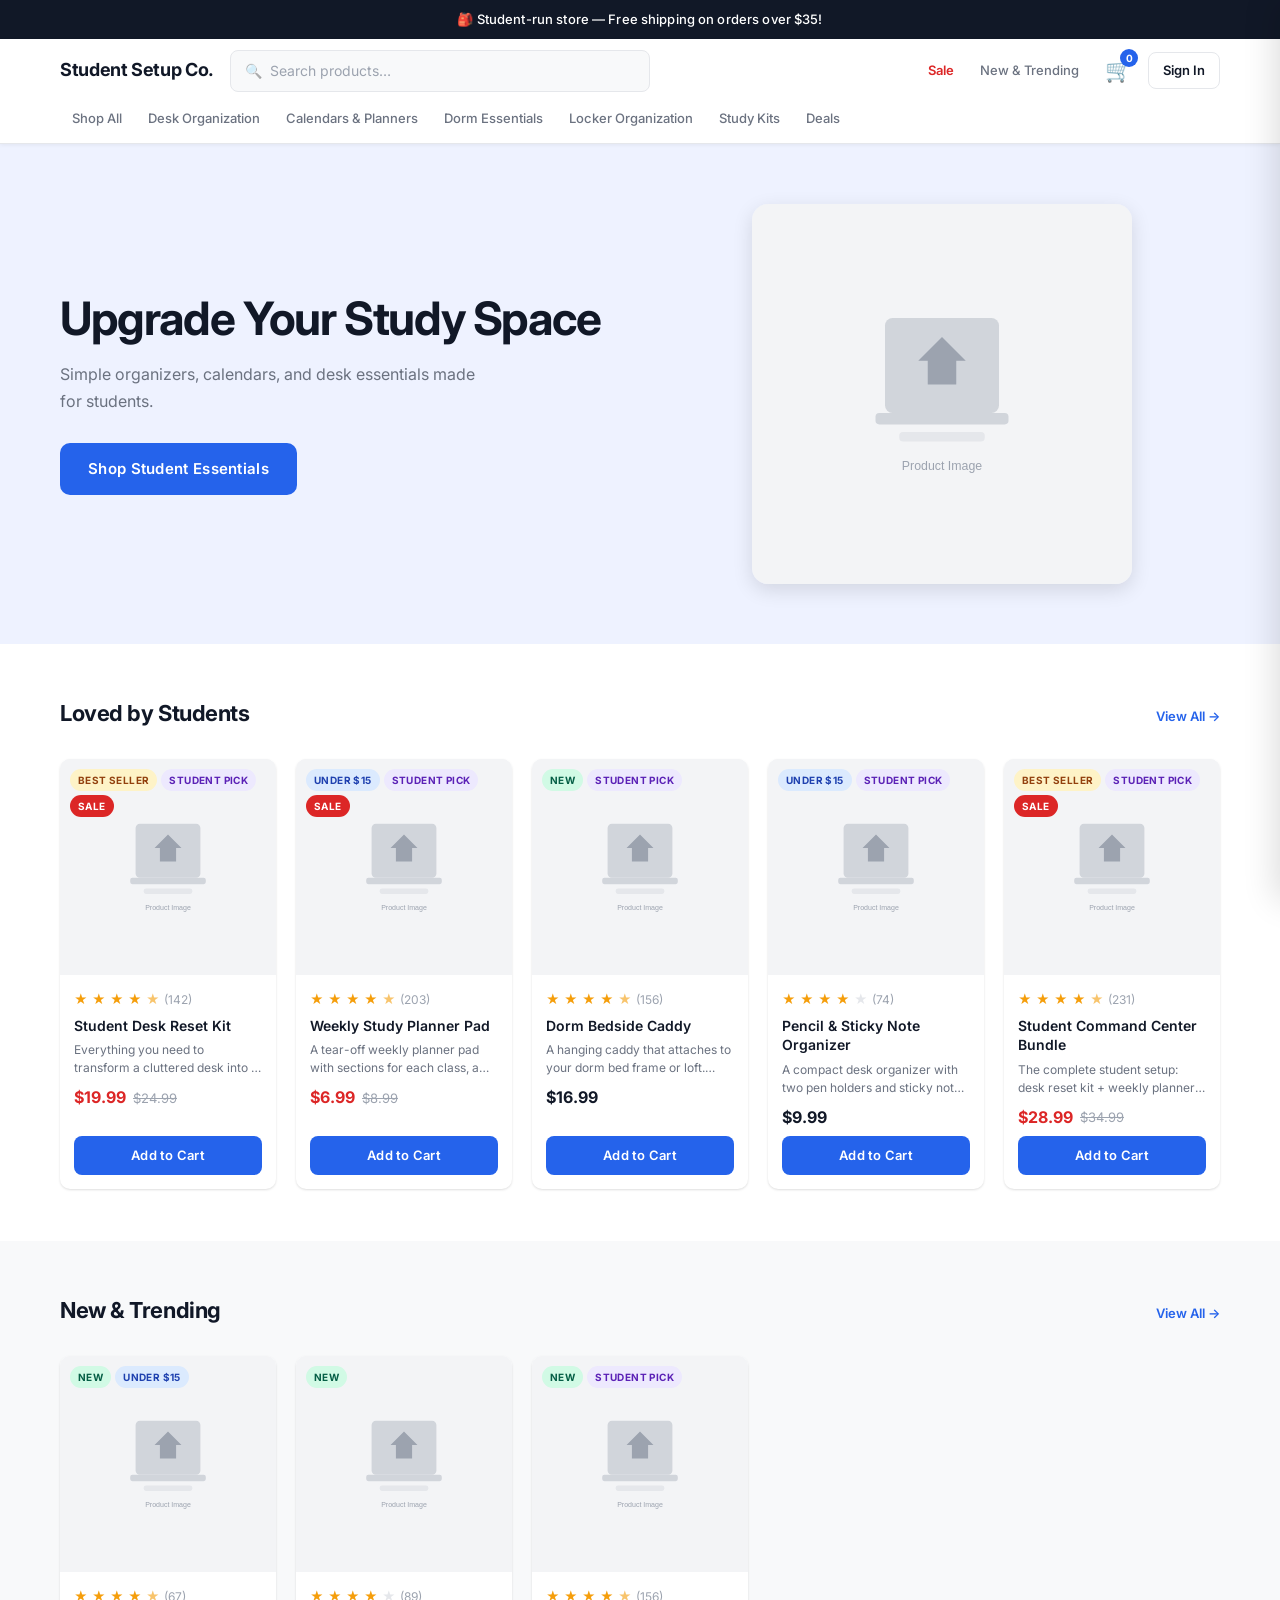
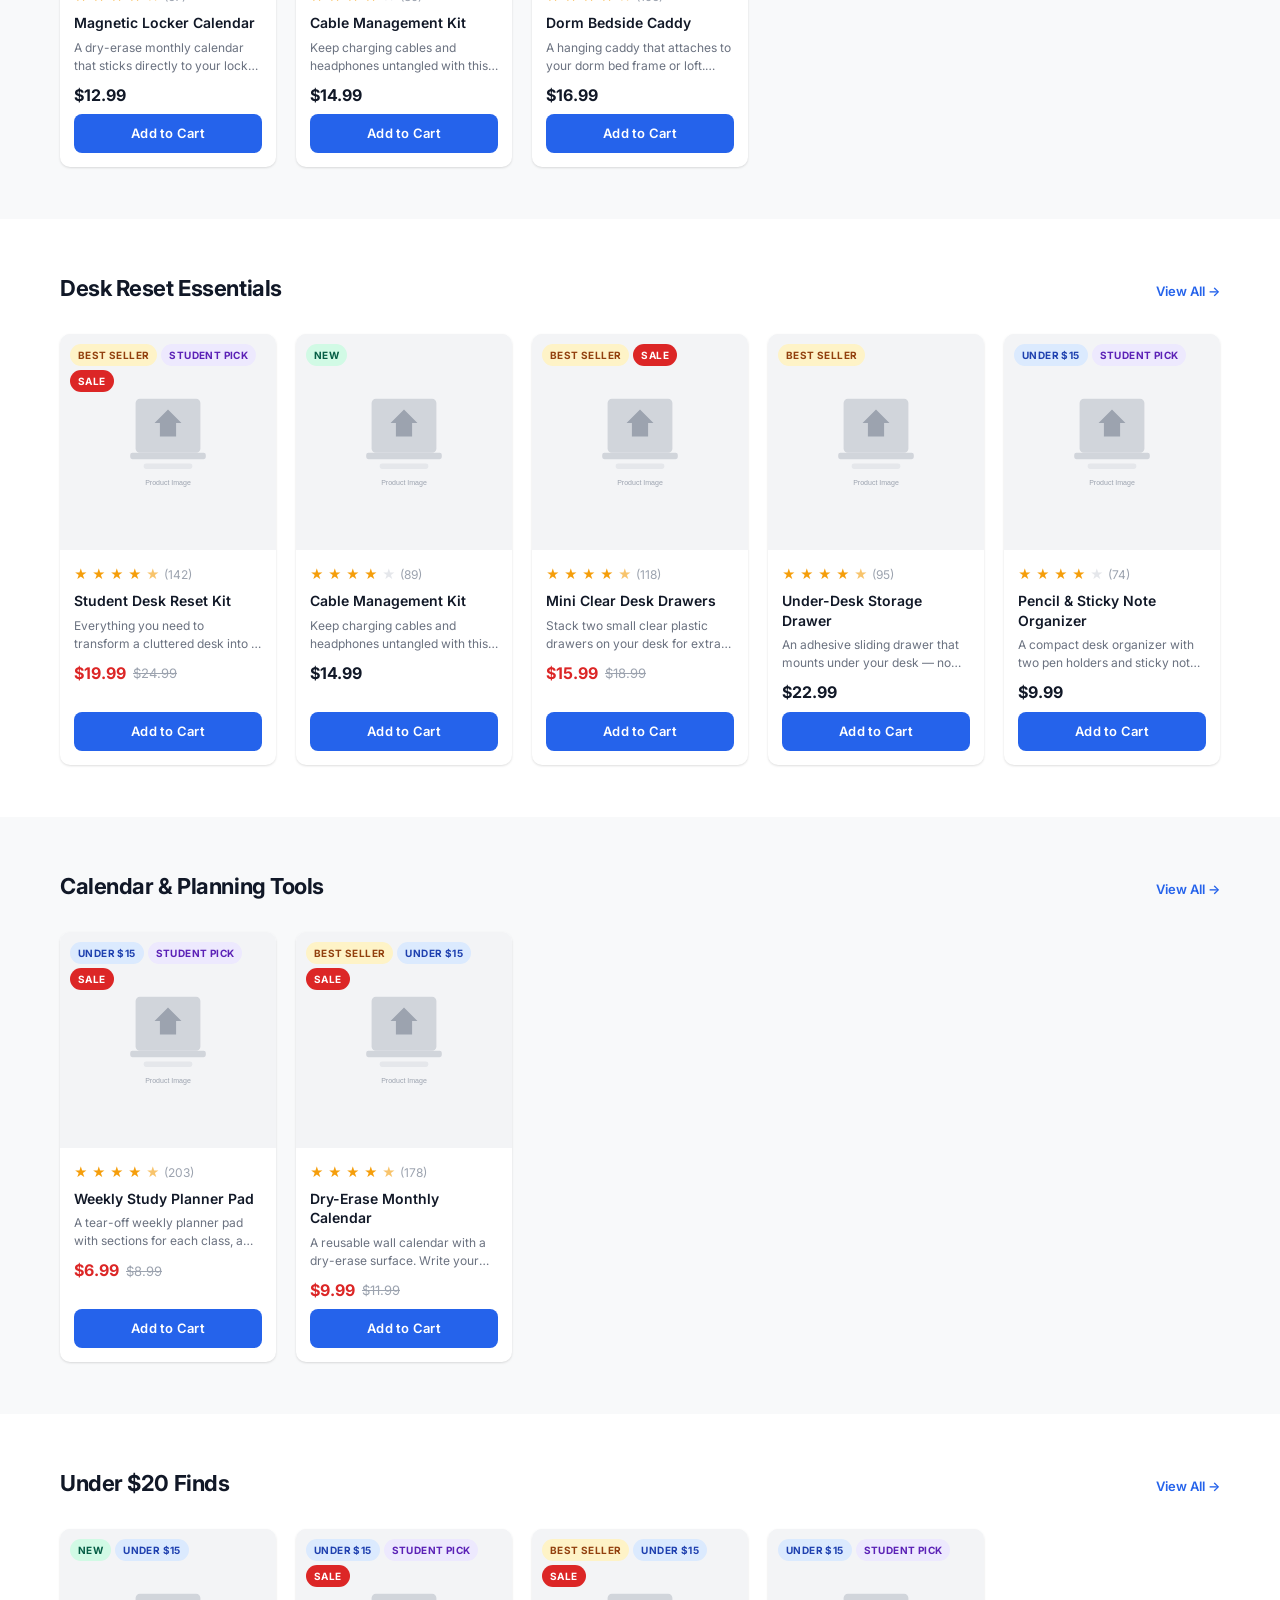
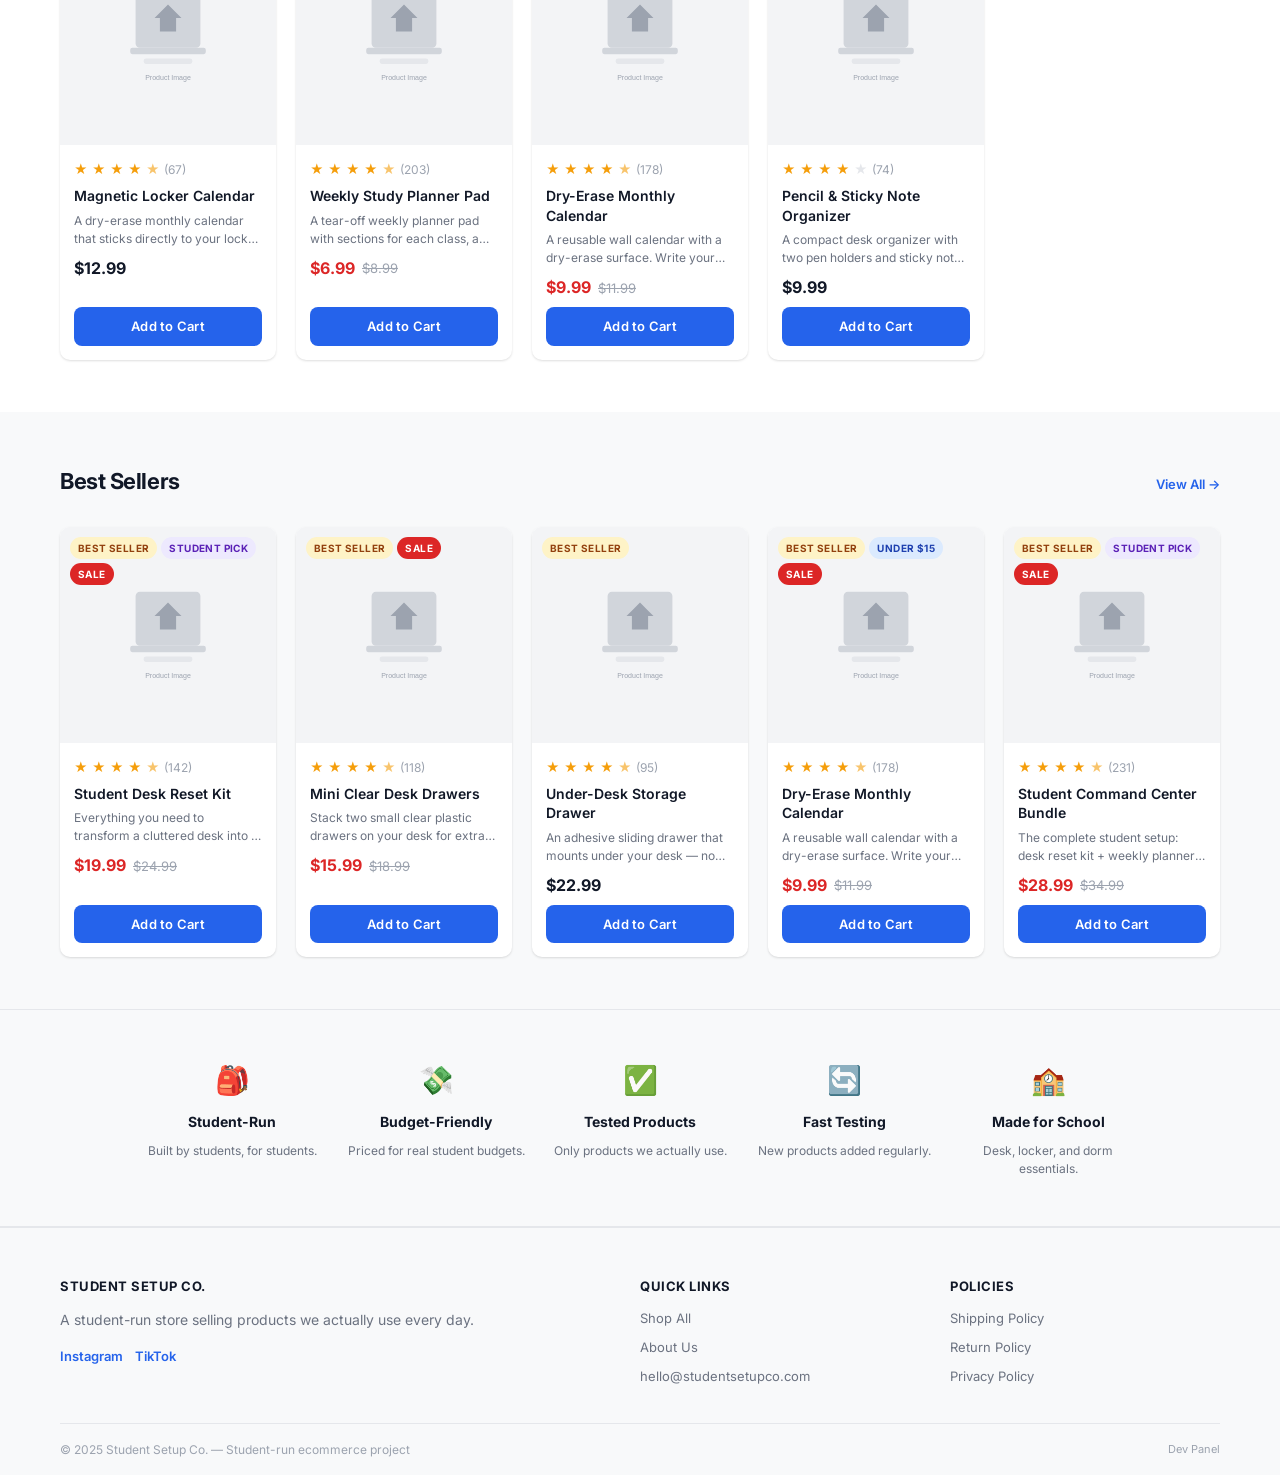
<file: index.html>
<!DOCTYPE html>
<html lang="en">
<head>
  <meta charset="UTF-8">
  <meta name="viewport" content="width=device-width, initial-scale=1.0">
  <title>Student Setup Co.</title>
  <meta name="description" content="Student-run store for desk organization, planners, and dorm essentials.">
  <link rel="preconnect" href="https://fonts.googleapis.com">
  <link rel="preconnect" href="https://fonts.gstatic.com" crossorigin>
  <link href="https://fonts.googleapis.com/css2?family=Inter:wght@400;500;600;700&display=swap" rel="stylesheet">
  <link rel="stylesheet" href="store.css">
</head>
<body>

<!-- ── Announcement Bar ───────────────────────────────────── -->
<div id="s-announce-bar" class="s-announce-bar"></div>

<!-- ── Top Navigation ────────────────────────────────────── -->
<nav class="s-topnav">
  <div class="s-container s-topnav-inner">

    <!-- Hamburger (mobile only) -->
    <button class="s-hamburger" id="s-hamburger" aria-label="Open menu">☰</button>

    <!-- Logo -->
    <a class="s-topnav-logo" href="index.html" id="s-logo">Student Setup Co.</a>

    <!-- Search bar -->
    <div class="s-topnav-search">
      <div class="s-search-bar" id="s-search-bar" role="button" tabindex="0" aria-label="Search products">
        <span class="s-search-icon">🔍</span>
        <span class="s-search-placeholder">Search products…</span>
      </div>
    </div>

    <!-- Actions -->
    <div class="s-topnav-actions">
      <a class="s-topnav-link s-sale-link" href="#"
         onclick="State.ui.searchTag='bestseller'; openSearch(); return false;">Sale</a>
      <a class="s-topnav-link" href="#"
         onclick="State.ui.searchTag='new'; openSearch(); return false;">New &amp; Trending</a>
      <button class="s-cart-btn" id="s-cart-btn" aria-label="Open cart">
        🛒
        <span class="s-cart-count" id="s-cart-count" hidden>0</span>
      </button>
      <button class="s-topnav-signin">Sign In</button>
    </div>
  </div>

  <!-- Category links (desktop) -->
  <div class="s-container">
    <div class="s-cat-nav" id="s-cat-nav"></div>
  </div>

  <!-- Mobile dropdown menu -->
  <div class="s-mobile-menu" id="s-mobile-menu">
    <div class="s-container" id="s-mobile-cats"></div>
  </div>
</nav>

<!-- ── Hero Banner ────────────────────────────────────────── -->
<section class="s-hero">
  <div class="s-container s-hero-inner">
    <div class="s-hero-text">
      <h1 id="s-hero-heading" class="s-hero-heading">Upgrade Your Study Space</h1>
      <p id="s-hero-subtitle" class="s-hero-subtitle">
        Simple organizers, calendars, and desk essentials made for students.
      </p>
      <a id="s-hero-cta" class="s-btn s-hero-btn" href="#shop">Shop Student Essentials</a>
    </div>
    <div class="s-hero-image">
      <img src="images/placeholder.svg" alt="Student desk setup" class="s-hero-img">
    </div>
  </div>
</section>

<!-- ── Product Sections (rendered by store.js) ───────────── -->
<main id="s-sections" class="s-sections-wrap" id="shop"></main>

<!-- ── Trust Section ─────────────────────────────────────── -->
<section class="s-trust">
  <div class="s-container">
    <div class="s-trust-row">
      <div class="s-trust-item">
        <span class="s-trust-icon">🎒</span>
        <strong>Student-Run</strong>
        <p>Built by students, for students.</p>
      </div>
      <div class="s-trust-item">
        <span class="s-trust-icon">💸</span>
        <strong>Budget-Friendly</strong>
        <p>Priced for real student budgets.</p>
      </div>
      <div class="s-trust-item">
        <span class="s-trust-icon">✅</span>
        <strong>Tested Products</strong>
        <p>Only products we actually use.</p>
      </div>
      <div class="s-trust-item">
        <span class="s-trust-icon">🔄</span>
        <strong>Fast Testing</strong>
        <p>New products added regularly.</p>
      </div>
      <div class="s-trust-item">
        <span class="s-trust-icon">🏫</span>
        <strong>Made for School</strong>
        <p>Desk, locker, and dorm essentials.</p>
      </div>
    </div>
  </div>
</section>

<!-- ── Footer ─────────────────────────────────────────────── -->
<footer class="s-footer">
  <div class="s-container">
    <div class="s-footer-grid">

      <div class="s-footer-col">
        <strong id="s-footer-name" class="s-footer-logo"></strong>
        <p id="s-footer-about" class="s-footer-about"></p>
        <div class="s-footer-social">
          <a id="s-footer-ig" href="#" class="s-social-link">Instagram</a>
          <a id="s-footer-tt" href="#" class="s-social-link">TikTok</a>
        </div>
      </div>

      <div class="s-footer-col">
        <strong>Quick Links</strong>
        <nav class="s-footer-links">
          <a href="#" onclick="State.ui.searchCategory='all'; openSearch(); return false;">Shop All</a>
          <a href="#">About Us</a>
          <a id="s-footer-contact" href="#"></a>
        </nav>
      </div>

      <div class="s-footer-col">
        <strong>Policies</strong>
        <nav class="s-footer-links">
          <a href="#">Shipping Policy</a>
          <a href="#">Return Policy</a>
          <a href="#">Privacy Policy</a>
        </nav>
      </div>

    </div>

    <div class="s-footer-bottom">
      <p>© 2025 <span id="s-footer-name2"></span> — Student-run ecommerce project</p>
      <a href="admin.html" class="s-admin-link">Dev Panel</a>
    </div>
  </div>
</footer>

<!-- ── Cart Drawer ────────────────────────────────────────── -->
<div class="s-cart-overlay" id="s-cart-overlay"></div>
<aside class="s-cart-drawer" id="s-cart-drawer" aria-label="Shopping cart">
  <div class="s-cart-header">
    <h2>Your Cart</h2>
    <button class="s-cart-close" id="s-cart-close" aria-label="Close cart">✕</button>
  </div>
  <div class="s-cart-list" id="s-cart-list"></div>
  <div class="s-cart-footer">
    <div class="s-cart-subtotal-row">
      <span>Subtotal</span>
      <strong id="s-cart-subtotal">$0.00</strong>
    </div>
    <button class="s-btn s-checkout-btn" id="s-checkout-btn">Checkout</button>
  </div>
</aside>

<!-- ── Product Detail Modal ───────────────────────────────── -->
<div class="s-modal-overlay" id="s-modal-overlay" role="dialog" aria-modal="true">
  <div class="s-modal" id="s-modal">
    <button class="s-modal-close" id="s-modal-close" aria-label="Close product details">✕</button>
    <div id="s-modal-content"></div>
  </div>
</div>

<!-- ── Search Overlay ─────────────────────────────────────── -->
<div class="s-search-overlay" id="s-search-overlay" role="search">
  <div class="s-search-overlay-inner">

    <div class="s-search-top">
      <input
        class="s-search-input"
        id="s-search-input"
        type="text"
        placeholder="Search products…"
        autocomplete="off"
        aria-label="Search products"
      >
      <button class="s-search-close" id="s-search-close" aria-label="Close search">✕</button>
    </div>

    <div class="s-search-filters">
      <select id="s-filter-cat" class="s-filter-select" aria-label="Filter by category">
        <option value="all">All Categories</option>
      </select>

      <div class="s-filter-price-wrap">
        <label for="s-filter-price">Max: <span id="s-filter-price-val">$999</span></label>
        <input type="range" id="s-filter-price" min="1" max="999" value="999"
               class="s-price-range" aria-label="Maximum price">
      </div>

      <select id="s-filter-tag" class="s-filter-select" aria-label="Filter by tag">
        <option value="all">All Tags</option>
        <option value="bestseller">Best Seller</option>
        <option value="new">New</option>
        <option value="under15">Under $15</option>
        <option value="studentpick">Student Pick</option>
      </select>
    </div>

    <div id="s-search-results" class="s-search-results"></div>
  </div>
</div>

<!-- ── Scripts (order matters: data → store) ─────────────── -->
<script src="data.js"></script>
<script src="store.js"></script>

</body>
</html>
</file>
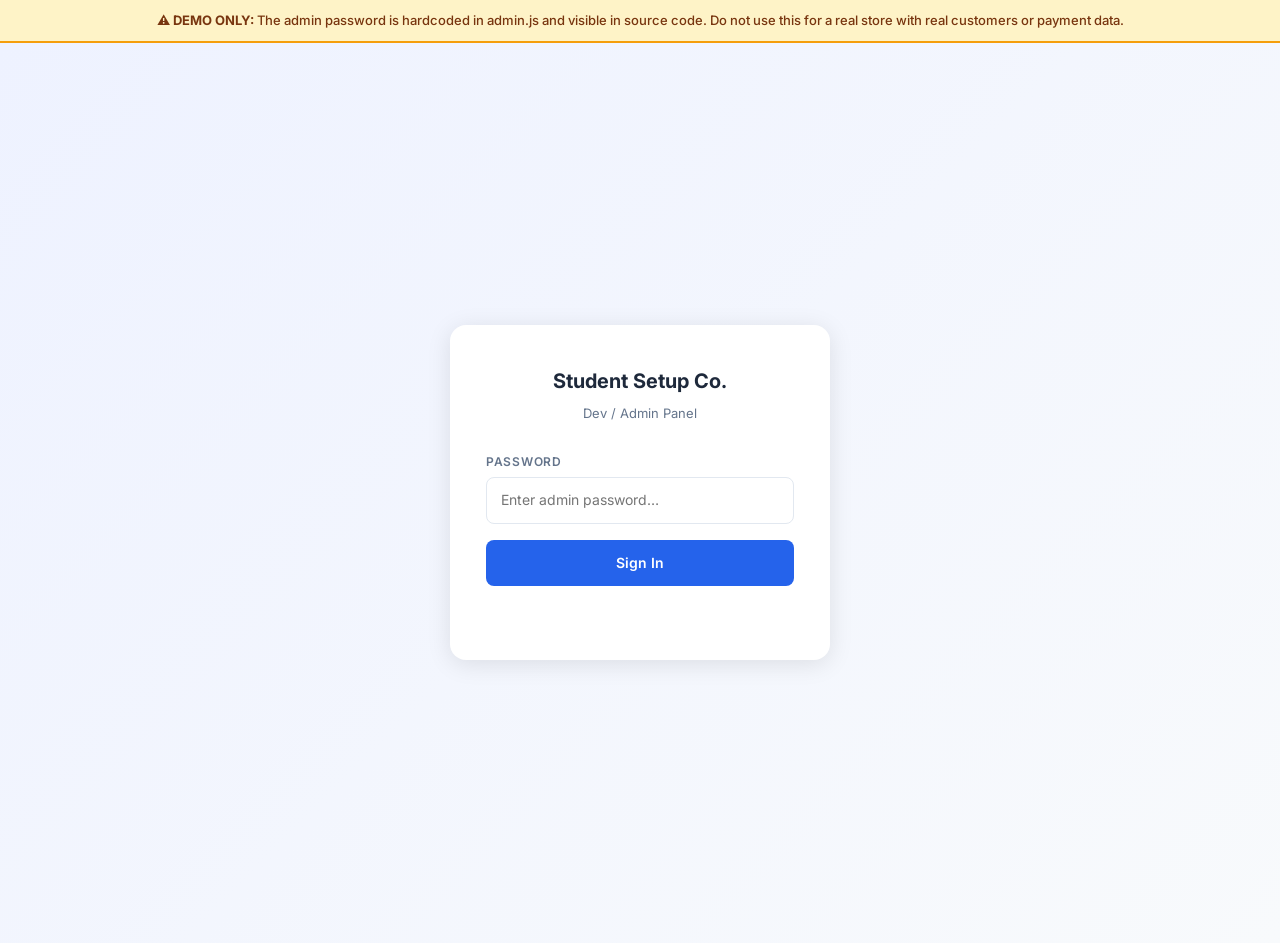
<file: admin.html>
<!DOCTYPE html>
<html lang="en">
<head>
  <meta charset="UTF-8">
  <meta name="viewport" content="width=device-width, initial-scale=1.0">
  <title>Admin Panel — Student Setup Co.</title>
  <link rel="preconnect" href="https://fonts.googleapis.com">
  <link rel="preconnect" href="https://fonts.gstatic.com" crossorigin>
  <link href="https://fonts.googleapis.com/css2?family=Inter:wght@400;500;600;700&display=swap" rel="stylesheet">
  <link rel="stylesheet" href="store.css">
  <link rel="stylesheet" href="admin.css">
</head>
<!-- data-page="admin" tells store.js to skip storefront rendering -->
<body data-page="admin">

<!-- ── Security warning ────────────────────────────────────── -->
<div class="a-warn-banner">
  <strong>⚠ DEMO ONLY:</strong> The admin password is hardcoded in admin.js and visible in source code.
  Do not use this for a real store with real customers or payment data.
</div>

<!-- ── Password gate ──────────────────────────────────────── -->
<div id="a-auth-gate" style="display:none;">
  <div class="a-auth-card">
    <div class="a-auth-logo">Student Setup Co.</div>
    <div class="a-auth-sub">Dev / Admin Panel</div>
    <label class="a-auth-label" for="a-password-input">Password</label>
    <input
      class="a-auth-input"
      id="a-password-input"
      type="password"
      placeholder="Enter admin password…"
      autocomplete="current-password"
    >
    <button class="a-auth-btn" onclick="attemptLogin()">Sign In</button>
    <div class="a-auth-error" id="a-login-error"></div>
  </div>
</div>

<!-- ── Admin shell (shown after login) ───────────────────── -->
<div id="a-shell">

  <!-- Top bar -->
  <header class="a-topbar">
    <div class="a-topbar-left">
      <span class="a-topbar-logo">Student Setup Co.</span>
      <span class="a-topbar-sub">Admin Panel</span>
    </div>
    <div class="a-topbar-actions">
      <a class="a-view-store-btn" href="index.html" target="_blank">View Store ↗</a>
      <button class="a-logout-btn" onclick="logout()">Log Out</button>
    </div>
  </header>

  <!-- Tab bar -->
  <nav class="a-tabs">
    <button class="a-tab active" data-tab="settings"   onclick="switchTab('settings')">⚙ Settings</button>
    <button class="a-tab"        data-tab="theme"      onclick="switchTab('theme')">🎨 Theme</button>
    <button class="a-tab"        data-tab="products"   onclick="switchTab('products')">📦 Products</button>
    <button class="a-tab"        data-tab="categories" onclick="switchTab('categories')">🗂 Categories</button>
    <button class="a-tab"        data-tab="sections"   onclick="switchTab('sections')">🏠 Homepage</button>
    <button class="a-tab"        data-tab="promotions" onclick="switchTab('promotions')">🏷 Promotions</button>
    <button class="a-tab"        data-tab="data"       onclick="switchTab('data')">💾 Data</button>
  </nav>

  <!-- Content area -->
  <main class="a-content">

    <!-- ── Settings panel ────────────────────────────────── -->
    <div class="a-panel active" id="panel-settings">

      <div class="a-card">
        <div class="a-card-title">Store Identity</div>
        <div class="a-form-grid">
          <div class="a-field">
            <label class="a-label" for="s-setting-storeName">Store Name</label>
            <input class="a-input" id="s-setting-storeName" type="text" placeholder="Student Setup Co.">
          </div>
          <div class="a-field">
            <label class="a-label" for="s-setting-logoText">Logo Text</label>
            <input class="a-input" id="s-setting-logoText" type="text" placeholder="Shown in the nav bar">
          </div>
          <div class="a-field full">
            <label class="a-label" for="s-setting-storeTagline">Tagline</label>
            <input class="a-input" id="s-setting-storeTagline" type="text" placeholder="Short description of your store">
          </div>
        </div>
      </div>

      <div class="a-card">
        <div class="a-card-title">Hero Banner</div>
        <div class="a-form-grid cols-1">
          <div class="a-field">
            <label class="a-label" for="s-setting-heroHeading">Heading</label>
            <input class="a-input" id="s-setting-heroHeading" type="text" placeholder="Upgrade Your Study Space">
          </div>
          <div class="a-field">
            <label class="a-label" for="s-setting-heroSubtitle">Subtitle</label>
            <input class="a-input" id="s-setting-heroSubtitle" type="text" placeholder="Short supporting line">
          </div>
          <div class="a-field">
            <label class="a-label" for="s-setting-heroCta">Button Text</label>
            <input class="a-input" id="s-setting-heroCta" type="text" placeholder="Shop Student Essentials">
          </div>
        </div>
      </div>

      <div class="a-card">
        <div class="a-card-title">Announcement Bar</div>
        <div class="a-form-grid">
          <div class="a-field full">
            <label class="a-label" for="s-setting-announceText">Bar Text</label>
            <input class="a-input" id="s-setting-announceText" type="text" placeholder="🎒 Free shipping on orders over $35!">
          </div>
          <div class="a-field">
            <div class="a-checkbox-row">
              <input class="a-checkbox" id="s-setting-announceVisible" type="checkbox">
              <label class="a-checkbox-label" for="s-setting-announceVisible">Show announcement bar</label>
            </div>
          </div>
        </div>
      </div>

      <div class="a-card">
        <div class="a-card-title">Footer &amp; Social</div>
        <div class="a-form-grid">
          <div class="a-field full">
            <label class="a-label" for="s-setting-footerAbout">About Text</label>
            <textarea class="a-textarea" id="s-setting-footerAbout" placeholder="Short store description for the footer"></textarea>
          </div>
          <div class="a-field">
            <label class="a-label" for="s-setting-footerContact">Contact Email</label>
            <input class="a-input" id="s-setting-footerContact" type="email" placeholder="hello@yourstore.com">
          </div>
          <div class="a-field">
            <label class="a-label" for="s-setting-footerInstagram">Instagram URL</label>
            <input class="a-input" id="s-setting-footerInstagram" type="url" placeholder="https://instagram.com/yourpage">
          </div>
          <div class="a-field">
            <label class="a-label" for="s-setting-footerTiktok">TikTok URL</label>
            <input class="a-input" id="s-setting-footerTiktok" type="url" placeholder="https://tiktok.com/@yourpage">
          </div>
        </div>
        <div class="a-btn-row">
          <button class="a-btn a-btn-primary" onclick="saveSettings()">Save Settings</button>
        </div>
      </div>
    </div><!-- /panel-settings -->

    <!-- ── Theme panel ────────────────────────────────────── -->
    <div class="a-panel" id="panel-theme">
      <div class="a-theme-layout">

        <div>
          <div class="a-card">
            <div class="a-card-title">Colors</div>
            <div class="a-form-grid">
              <div class="a-field">
                <label class="a-label" for="t-accent">Accent Color</label>
                <input class="a-input a-theme-input" id="t-accent" type="color">
              </div>
              <div class="a-field">
                <label class="a-label" for="t-sale">Sale Color</label>
                <input class="a-input a-theme-input" id="t-sale" type="color">
              </div>
              <div class="a-field">
                <label class="a-label" for="t-star">Star Color</label>
                <input class="a-input a-theme-input" id="t-star" type="color">
              </div>
              <div class="a-field">
                <label class="a-label" for="t-bgsubtle">Subtle Background</label>
                <input class="a-input a-theme-input" id="t-bgsubtle" type="color">
              </div>
              <div class="a-field">
                <label class="a-label" for="t-herobg">Hero Background</label>
                <input class="a-input a-theme-input" id="t-herobg" type="color">
              </div>
            </div>
          </div>

          <div class="a-card">
            <div class="a-card-title">Shapes &amp; Style</div>
            <div class="a-form-grid cols-1">
              <div class="a-field">
                <label class="a-label" for="t-radius">Border Radius (e.g. 10px or 4px)</label>
                <input class="a-input a-theme-input" id="t-radius" type="text" placeholder="10px">
              </div>
              <div class="a-field">
                <label class="a-label" for="t-cardstyle">Card Style</label>
                <select class="a-select a-theme-input" id="t-cardstyle">
                  <option value="shadow">Shadow (floating cards)</option>
                  <option value="border">Border (outlined cards)</option>
                  <option value="flat">Flat (no border or shadow)</option>
                </select>
              </div>
            </div>
            <div class="a-btn-row">
              <button class="a-btn a-btn-primary" onclick="saveTheme()">Save Theme</button>
              <span style="font-size:12px;color:#94a3b8;">Changes are previewed live in the iframe →</span>
            </div>
          </div>
        </div>

        <!-- Live preview iframe -->
        <div>
          <div class="a-card-title" style="margin-bottom:10px;">Live Preview</div>
          <iframe
            id="a-preview-frame"
            class="a-preview-frame"
            src="index.html"
            title="Store preview"
          ></iframe>
        </div>

      </div>
    </div><!-- /panel-theme -->

    <!-- ── Products panel ─────────────────────────────────── -->
    <div class="a-panel" id="panel-products">
      <div class="a-card">
        <div class="a-card-title" style="display:flex;align-items:center;justify-content:space-between;">
          Products
          <button class="a-btn a-btn-primary a-btn-sm" onclick="openProductForm(null)">+ Add Product</button>
        </div>
        <div class="a-table-wrap">
          <table class="a-table">
            <thead>
              <tr>
                <th>Name</th>
                <th>Category</th>
                <th>Price</th>
                <th>Tags</th>
                <th>Stock</th>
                <th>Actions</th>
              </tr>
            </thead>
            <tbody id="a-product-tbody"></tbody>
          </table>
        </div>
      </div>
    </div><!-- /panel-products -->

    <!-- ── Categories panel ───────────────────────────────── -->
    <div class="a-panel" id="panel-categories">
      <div class="a-card">
        <div class="a-card-title">Add Category</div>
        <div style="display:flex;gap:10px;align-items:center;">
          <input class="a-input" id="a-new-cat-name" type="text" placeholder="Category name…" style="max-width:300px;"
                 onkeydown="if(event.key==='Enter') addCategory()">
          <button class="a-btn a-btn-primary" onclick="addCategory()">Add</button>
        </div>
      </div>
      <div class="a-card">
        <div class="a-card-title">Manage Categories</div>
        <p style="font-size:12px;color:#94a3b8;margin-bottom:14px;">
          Use the toggle to show/hide a category in the navbar. Rename or delete as needed.
        </p>
        <div class="a-cat-list" id="a-cat-list"></div>
      </div>
    </div><!-- /panel-categories -->

    <!-- ── Sections (homepage) panel ─────────────────────── -->
    <div class="a-panel" id="panel-sections">
      <div class="a-card">
        <div class="a-card-title">Homepage Sections</div>
        <p style="font-size:12px;color:#94a3b8;margin-bottom:16px;">
          Toggle sections on/off, rename them, or reorder them with the arrows.
          Products shown in each section are controlled by each section's type (auto-tag, auto-category, or manual list).
        </p>
        <div class="a-section-list" id="a-section-list"></div>
      </div>
    </div><!-- /panel-sections -->

    <!-- ── Promotions panel ───────────────────────────────── -->
    <div class="a-panel" id="panel-promotions">
      <div class="a-card">
        <div class="a-card-title">Sale Banner</div>
        <div class="a-form-grid cols-1">
          <div class="a-field">
            <label class="a-label" for="promo-banner-text">Banner Text</label>
            <input class="a-input" id="promo-banner-text" type="text" placeholder="Back-to-School Sale — Up to 30% Off!">
          </div>
          <div class="a-field">
            <div class="a-checkbox-row">
              <input class="a-checkbox" id="promo-banner-active" type="checkbox">
              <label class="a-checkbox-label" for="promo-banner-active">Show sale banner in announcement bar</label>
            </div>
          </div>
        </div>
      </div>
      <div class="a-card">
        <div class="a-card-title">Featured Tag</div>
        <div class="a-form-grid cols-1">
          <div class="a-field">
            <label class="a-label" for="promo-featured-tag">Tag highlighted on "Sale" nav link</label>
            <select class="a-select" id="promo-featured-tag">
              <option value="bestseller">Best Seller</option>
              <option value="new">New</option>
              <option value="under15">Under $15</option>
              <option value="studentpick">Student Pick</option>
            </select>
          </div>
        </div>
        <div class="a-btn-row">
          <button class="a-btn a-btn-primary" onclick="savePromotions()">Save Promotions</button>
        </div>
      </div>
    </div><!-- /panel-promotions -->

    <!-- ── Data panel ─────────────────────────────────────── -->
    <div class="a-panel" id="panel-data">
      <div class="a-data-grid">
        <div class="a-data-card">
          <h3>📤 Export Data</h3>
          <p>Download all products, categories, sections, and settings as a JSON file. Use this to back up your store data or move it to another device.</p>
          <button class="a-btn a-btn-primary" onclick="exportData()">Export JSON</button>
        </div>
        <div class="a-data-card">
          <h3>📥 Import Data</h3>
          <p>Upload a previously exported JSON file to restore or migrate your store data. This will overwrite the current data.</p>
          <input type="file" id="a-import-file" accept=".json" style="display:none;">
          <button class="a-btn a-btn-ghost" onclick="importData()">Import JSON</button>
        </div>
        <div class="a-data-card">
          <h3>🔄 Reset to Defaults</h3>
          <p>Wipe all current data and restore the original 10 demo products, 7 categories, and default settings. Cannot be undone.</p>
          <button class="a-btn a-btn-danger" onclick="resetToDefaults()">Reset to Demo Data</button>
        </div>
      </div>
    </div><!-- /panel-data -->

  </main><!-- /a-content -->
</div><!-- /a-shell -->

<!-- ── Product add/edit modal ──────────────────────────────── -->
<div class="a-modal-overlay" id="a-product-modal">
  <div class="a-modal">
    <div class="a-modal-header">
      <span class="a-modal-title" id="pf-title">Add Product</span>
      <button class="a-modal-close" onclick="closeProductForm()">✕</button>
    </div>
    <input type="hidden" id="pf-id">
    <div class="a-form-grid">
      <div class="a-field full">
        <label class="a-label" for="pf-name">Product Name *</label>
        <input class="a-input" id="pf-name" type="text" placeholder="Student Desk Reset Kit">
      </div>
      <div class="a-field full">
        <label class="a-label" for="pf-description">Description *</label>
        <textarea class="a-textarea" id="pf-description" placeholder="Describe the product…"></textarea>
      </div>
      <div class="a-field full">
        <label class="a-label" for="pf-features">Features (one per line)</label>
        <textarea class="a-textarea" id="pf-features" placeholder="Includes 5 organizer pieces&#10;Fits any standard desk&#10;Easy to rearrange"></textarea>
      </div>
      <div class="a-field full">
        <label class="a-label" for="pf-problemSolved">Why It Helps (problem it solves)</label>
        <textarea class="a-textarea" id="pf-problemSolved" placeholder="Clutter kills focus. This kit…"></textarea>
      </div>
      <div class="a-field">
        <label class="a-label" for="pf-price">Regular Price *</label>
        <input class="a-input" id="pf-price" type="number" step="0.01" min="0" placeholder="24.99">
      </div>
      <div class="a-field">
        <label class="a-label" for="pf-salePrice">Sale Price (leave blank for no sale)</label>
        <input class="a-input" id="pf-salePrice" type="number" step="0.01" min="0" placeholder="19.99">
      </div>
      <div class="a-field full">
        <label class="a-label" for="pf-image">Image URL or relative path</label>
        <input class="a-input" id="pf-image" type="text" placeholder="images/placeholder.svg">
      </div>
      <div class="a-field">
        <label class="a-label" for="pf-category">Category</label>
        <select class="a-select" id="pf-category"></select>
      </div>
      <div class="a-field">
        <label class="a-label">Tags</label>
        <div class="a-tag-checks">
          <label class="a-tag-check"><input type="checkbox" id="pf-tag-bestseller"> Best Seller</label>
          <label class="a-tag-check"><input type="checkbox" id="pf-tag-new"> New</label>
          <label class="a-tag-check"><input type="checkbox" id="pf-tag-under15"> Under $15</label>
          <label class="a-tag-check"><input type="checkbox" id="pf-tag-studentpick"> Student Pick</label>
        </div>
      </div>
      <div class="a-field">
        <label class="a-label" for="pf-rating">Rating (0–5)</label>
        <input class="a-input" id="pf-rating" type="number" step="0.1" min="0" max="5" placeholder="4.5">
      </div>
      <div class="a-field">
        <label class="a-label" for="pf-reviewCount">Review Count</label>
        <input class="a-input" id="pf-reviewCount" type="number" min="0" placeholder="0">
      </div>
      <div class="a-field">
        <div class="a-checkbox-row">
          <input class="a-checkbox" id="pf-inStock" type="checkbox" checked>
          <label class="a-checkbox-label" for="pf-inStock">In Stock</label>
        </div>
      </div>
    </div>
    <div class="a-btn-row">
      <button class="a-btn a-btn-primary" onclick="saveProduct()">Save Product</button>
      <button class="a-btn a-btn-ghost" onclick="closeProductForm()">Cancel</button>
    </div>
  </div>
</div>

<!-- ── Toast notification ──────────────────────────────────── -->
<div class="a-toast" id="a-toast"></div>

<!-- ── Scripts (order: data → store → admin) ─────────────── -->
<script src="data.js"></script>
<script src="store.js"></script>
<script src="admin.js"></script>

</body>
</html>
</file>
<file: store.css>
/* ============================================================
   store.css — Student Setup Co. Light Theme
   All themeable values use CSS custom properties (--s-*).
   The admin panel updates these live via JS.
   ============================================================ */

/* ── Reset & base ─────────────────────────────────────────── */
*, *::before, *::after { box-sizing: border-box; margin: 0; padding: 0; }

:root {
  --s-accent:        #2563eb;
  --s-accent-hover:  #1d4ed8;
  --s-sale:          #dc2626;
  --s-star:          #f59e0b;

  --s-bg:            #ffffff;
  --s-bg-subtle:     #f8f9fa;
  --s-bg-card:       #ffffff;
  --s-border:        #e5e7eb;
  --s-border-radius: 10px;

  --s-text:          #111827;
  --s-text-muted:    #6b7280;
  --s-text-subtle:   #9ca3af;

  --s-hero-bg:       #eef2ff;

  --s-shadow-card:   0 1px 3px rgba(0,0,0,.08), 0 1px 2px rgba(0,0,0,.06);
  --s-shadow-hover:  0 6px 20px rgba(0,0,0,.12);
  --s-shadow-drawer: -4px 0 32px rgba(0,0,0,.14);
  --s-shadow-modal:  0 24px 64px rgba(0,0,0,.18);
}

body {
  font-family: 'Inter', -apple-system, BlinkMacSystemFont, 'Segoe UI', sans-serif;
  background: var(--s-bg);
  color: var(--s-text);
  line-height: 1.6;
  font-size: 15px;
}

a { color: inherit; text-decoration: none; }
img { display: block; max-width: 100%; }
button { cursor: pointer; border: none; background: none; font: inherit; }

/* ── Container ────────────────────────────────────────────── */
.s-container {
  max-width: 1200px;
  margin: 0 auto;
  padding: 0 20px;
}

/* ── Buttons ──────────────────────────────────────────────── */
.s-btn {
  display: inline-flex;
  align-items: center;
  justify-content: center;
  padding: 11px 22px;
  background: var(--s-accent);
  color: #fff;
  border-radius: var(--s-border-radius);
  font-size: 14px;
  font-weight: 600;
  letter-spacing: .02em;
  transition: background .18s, transform .12s, box-shadow .18s;
  white-space: nowrap;
}
.s-btn:hover {
  background: var(--s-accent-hover);
  transform: translateY(-1px);
  box-shadow: 0 4px 14px rgba(37,99,235,.3);
}
.s-btn:active { transform: translateY(0); }

/* ── Announcement Bar ─────────────────────────────────────── */
.s-announce-bar {
  background: var(--s-text);
  color: #fff;
  text-align: center;
  font-size: 13px;
  font-weight: 500;
  padding: 9px 20px;
  letter-spacing: .01em;
}

/* ── Top Navigation ───────────────────────────────────────── */
.s-topnav {
  position: sticky;
  top: 0;
  z-index: 200;
  background: var(--s-bg);
  border-bottom: 1px solid var(--s-border);
  box-shadow: 0 1px 4px rgba(0,0,0,.06);
}

.s-topnav-inner {
  display: flex;
  align-items: center;
  gap: 16px;
  height: 64px;
}

.s-topnav-logo {
  font-size: 18px;
  font-weight: 700;
  color: var(--s-text);
  white-space: nowrap;
  flex-shrink: 0;
  letter-spacing: -.02em;
}

.s-topnav-search {
  flex: 1;
  max-width: 420px;
}

.s-search-bar {
  display: flex;
  align-items: center;
  gap: 8px;
  background: var(--s-bg-subtle);
  border: 1px solid var(--s-border);
  border-radius: 8px;
  padding: 9px 14px;
  cursor: pointer;
  transition: border-color .15s, box-shadow .15s;
}
.s-search-bar:hover {
  border-color: var(--s-accent);
  box-shadow: 0 0 0 3px rgba(37,99,235,.08);
}
.s-search-icon { font-size: 14px; opacity: .5; }
.s-search-placeholder { font-size: 14px; color: var(--s-text-subtle); }

.s-topnav-actions {
  display: flex;
  align-items: center;
  gap: 6px;
  margin-left: auto;
  flex-shrink: 0;
}

.s-topnav-link {
  font-size: 13px;
  font-weight: 500;
  color: var(--s-text-muted);
  padding: 6px 10px;
  border-radius: 6px;
  transition: color .15s, background .15s;
}
.s-topnav-link:hover { color: var(--s-text); background: var(--s-bg-subtle); }
.s-sale-link { color: var(--s-sale) !important; font-weight: 600; }

.s-cart-btn {
  position: relative;
  display: flex;
  align-items: center;
  gap: 4px;
  font-size: 22px;
  padding: 6px 10px;
  border-radius: 8px;
  transition: background .15s;
  color: var(--s-text);
}
.s-cart-btn:hover { background: var(--s-bg-subtle); }

.s-cart-count {
  position: absolute;
  top: 2px;
  right: 4px;
  background: var(--s-accent);
  color: #fff;
  font-size: 10px;
  font-weight: 700;
  min-width: 18px;
  height: 18px;
  border-radius: 9px;
  display: flex;
  align-items: center;
  justify-content: center;
  padding: 0 4px;
}

.s-topnav-signin {
  font-size: 13px;
  font-weight: 600;
  padding: 7px 14px;
  border: 1.5px solid var(--s-border);
  border-radius: 8px;
  color: var(--s-text);
  transition: border-color .15s, background .15s;
}
.s-topnav-signin:hover { border-color: var(--s-accent); background: var(--s-bg-subtle); }

/* Category nav row */
.s-cat-nav {
  display: flex;
  align-items: center;
  gap: 2px;
  padding: 0 0 8px;
  overflow-x: auto;
  scrollbar-width: none;
}
.s-cat-nav::-webkit-scrollbar { display: none; }

.s-cat-link {
  font-size: 13px;
  font-weight: 500;
  color: var(--s-text-muted);
  padding: 5px 12px;
  border-radius: 6px;
  white-space: nowrap;
  transition: color .15s, background .15s;
}
.s-cat-link:hover { color: var(--s-text); background: var(--s-bg-subtle); }
.s-cat-link.active { color: var(--s-accent); font-weight: 600; }

/* Hamburger (mobile only) */
.s-hamburger {
  display: none;
  font-size: 22px;
  padding: 6px 8px;
  border-radius: 6px;
  color: var(--s-text);
  transition: background .15s;
}
.s-hamburger:hover { background: var(--s-bg-subtle); }

/* Mobile menu */
.s-mobile-menu {
  max-height: 0;
  overflow: hidden;
  transition: max-height .3s ease;
  border-top: 1px solid transparent;
}
.s-mobile-menu--open {
  max-height: 400px;
  border-top-color: var(--s-border);
}
.s-mobile-menu .s-container {
  display: flex;
  flex-direction: column;
  padding-top: 8px;
  padding-bottom: 12px;
  gap: 2px;
}
.s-mobile-menu .s-cat-link { padding: 9px 12px; font-size: 14px; }

/* ── Hero ─────────────────────────────────────────────────── */
.s-hero {
  background: var(--s-hero-bg);
  padding: 60px 0;
  overflow: hidden;
}

.s-hero-inner {
  display: flex;
  align-items: center;
  gap: 48px;
}

.s-hero-text { flex: 1; }

.s-hero-heading {
  font-size: clamp(28px, 4vw, 46px);
  font-weight: 700;
  line-height: 1.15;
  letter-spacing: -.03em;
  margin-bottom: 16px;
  color: var(--s-text);
}

.s-hero-subtitle {
  font-size: 16px;
  color: var(--s-text-muted);
  max-width: 420px;
  margin-bottom: 28px;
  line-height: 1.7;
}

.s-hero-btn {
  font-size: 15px;
  padding: 14px 28px;
  border-radius: var(--s-border-radius);
}

.s-hero-image {
  flex: 1;
  display: flex;
  justify-content: center;
}

.s-hero-img {
  width: 100%;
  max-width: 380px;
  border-radius: 16px;
  box-shadow: var(--s-shadow-hover);
}

/* ── Section ──────────────────────────────────────────────── */
.s-sections-wrap { background: var(--s-bg); }

.s-section { padding: 52px 0; }
.s-section:nth-child(even) { background: var(--s-bg-subtle); }

.s-section-header {
  display: flex;
  align-items: baseline;
  justify-content: space-between;
  margin-bottom: 28px;
}

.s-section-title {
  font-size: 22px;
  font-weight: 700;
  letter-spacing: -.02em;
}

.s-section-link {
  font-size: 13px;
  font-weight: 600;
  color: var(--s-accent);
  transition: opacity .15s;
}
.s-section-link:hover { opacity: .75; }

/* ── Product Grid ─────────────────────────────────────────── */
.s-product-grid {
  display: grid;
  grid-template-columns: repeat(auto-fill, minmax(210px, 1fr));
  gap: 20px;
}

/* ── Product Card ─────────────────────────────────────────── */
.s-card {
  background: var(--s-bg-card);
  border-radius: var(--s-border-radius);
  overflow: hidden;
  cursor: pointer;
  transition: transform .18s, box-shadow .18s;
  display: flex;
  flex-direction: column;
}

/* Card style variants (set via themeCardStyle) */
[data-card-style="shadow"] .s-card { box-shadow: var(--s-shadow-card); }
[data-card-style="border"]  .s-card { border: 1.5px solid var(--s-border); }
[data-card-style="flat"]    .s-card { background: var(--s-bg-subtle); }

.s-card:hover {
  transform: translateY(-3px);
  box-shadow: var(--s-shadow-hover);
}

.s-card-image {
  position: relative;
  aspect-ratio: 1 / 1;
  background: var(--s-bg-subtle);
  overflow: hidden;
}
.s-card-image img {
  width: 100%;
  height: 100%;
  object-fit: cover;
  transition: transform .3s;
}
.s-card:hover .s-card-image img { transform: scale(1.04); }

.s-card-badges {
  position: absolute;
  top: 10px;
  left: 10px;
  display: flex;
  flex-wrap: wrap;
  gap: 4px;
}

/* Badges */
.s-badge {
  font-size: 10px;
  font-weight: 700;
  padding: 3px 8px;
  border-radius: 20px;
  letter-spacing: .04em;
  text-transform: uppercase;
}
.s-badge--bestseller { background: #fef3c7; color: #92400e; }
.s-badge--new        { background: #d1fae5; color: #065f46; }
.s-badge--under15    { background: #dbeafe; color: #1e40af; }
.s-badge--studentpick{ background: #ede9fe; color: #5b21b6; }
.s-badge--sale       { background: var(--s-sale); color: #fff; }

.s-card-body {
  padding: 14px;
  display: flex;
  flex-direction: column;
  gap: 6px;
  flex: 1;
}

.s-card-rating {
  display: flex;
  align-items: center;
  gap: 4px;
  font-size: 12px;
  color: var(--s-text-subtle);
}

.s-star { font-size: 13px; }
.s-star--full { color: var(--s-star); }
.s-star--half { color: var(--s-star); opacity: .6; }
.s-star--empty { color: var(--s-border); }

.s-card-name {
  font-size: 14px;
  font-weight: 600;
  color: var(--s-text);
  line-height: 1.4;
  display: -webkit-box;
  -webkit-line-clamp: 2;
  -webkit-box-orient: vertical;
  overflow: hidden;
}

.s-card-desc {
  font-size: 12px;
  color: var(--s-text-muted);
  line-height: 1.5;
  display: -webkit-box;
  -webkit-line-clamp: 2;
  -webkit-box-orient: vertical;
  overflow: hidden;
}

.s-card-prices {
  display: flex;
  align-items: center;
  gap: 7px;
  flex-wrap: wrap;
  margin-top: 2px;
}

.s-price { font-size: 16px; font-weight: 700; color: var(--s-text); }
.s-price-sale { font-size: 16px; font-weight: 700; color: var(--s-sale); }
.s-price-orig { font-size: 13px; color: var(--s-text-subtle); text-decoration: line-through; }

.s-card-atc {
  margin-top: auto;
  padding: 9px 16px;
  font-size: 13px;
  font-weight: 600;
  border-radius: 8px;
  background: var(--s-accent);
  color: #fff;
  transition: background .15s, transform .1s;
}
.s-card-atc:hover { background: var(--s-accent-hover); transform: translateY(-1px); }

/* ── Trust Section ────────────────────────────────────────── */
.s-trust {
  background: var(--s-bg-subtle);
  padding: 48px 0;
  border-top: 1px solid var(--s-border);
  border-bottom: 1px solid var(--s-border);
}

.s-trust-row {
  display: flex;
  gap: 24px;
  flex-wrap: wrap;
  justify-content: center;
}

.s-trust-item {
  display: flex;
  flex-direction: column;
  align-items: center;
  text-align: center;
  gap: 8px;
  flex: 1;
  min-width: 140px;
  max-width: 180px;
}

.s-trust-icon { font-size: 28px; }
.s-trust-item strong { font-size: 14px; font-weight: 700; }
.s-trust-item p { font-size: 12px; color: var(--s-text-muted); line-height: 1.5; }

/* ── Footer ───────────────────────────────────────────────── */
.s-footer {
  background: var(--s-bg-subtle);
  border-top: 1px solid var(--s-border);
  padding: 48px 0 0;
  font-size: 14px;
  color: var(--s-text-muted);
}

.s-footer-grid {
  display: grid;
  grid-template-columns: 2fr 1fr 1fr;
  gap: 40px;
  padding-bottom: 36px;
}

.s-footer-logo {
  display: block;
  font-size: 16px;
  font-weight: 700;
  color: var(--s-text);
  margin-bottom: 10px;
}

.s-footer-about { line-height: 1.7; margin-bottom: 14px; }

.s-footer-social { display: flex; gap: 12px; }
.s-social-link {
  font-size: 13px;
  font-weight: 600;
  color: var(--s-accent);
  transition: opacity .15s;
}
.s-social-link:hover { opacity: .7; }

.s-footer-col strong {
  display: block;
  font-size: 13px;
  font-weight: 700;
  color: var(--s-text);
  margin-bottom: 12px;
  letter-spacing: .04em;
  text-transform: uppercase;
}

.s-footer-links {
  display: flex;
  flex-direction: column;
  gap: 8px;
}
.s-footer-links a { color: var(--s-text-muted); transition: color .15s; font-size: 13px; }
.s-footer-links a:hover { color: var(--s-accent); }

.s-footer-bottom {
  border-top: 1px solid var(--s-border);
  padding: 16px 0;
  display: flex;
  align-items: center;
  justify-content: space-between;
  font-size: 12px;
  color: var(--s-text-subtle);
}

.s-admin-link {
  font-size: 11px;
  color: var(--s-text-subtle);
  transition: color .15s;
}
.s-admin-link:hover { color: var(--s-accent); }

/* ── Cart Drawer ──────────────────────────────────────────── */
.s-cart-overlay, .s-modal-overlay, .s-search-overlay {
  position: fixed;
  inset: 0;
  z-index: 300;
  opacity: 0;
  pointer-events: none;
  transition: opacity .25s;
}
.s-cart-overlay { background: rgba(0,0,0,.4); }
.s-modal-overlay { background: rgba(0,0,0,.5); display: flex; align-items: center; justify-content: center; padding: 20px; }
.s-search-overlay { background: rgba(255,255,255,.97); z-index: 400; overflow-y: auto; }

.s-overlay--visible { opacity: 1; pointer-events: all; }

.s-cart-drawer {
  position: fixed;
  top: 0; right: 0;
  width: 380px;
  max-width: 100vw;
  height: 100vh;
  background: var(--s-bg);
  box-shadow: var(--s-shadow-drawer);
  z-index: 350;
  transform: translateX(100%);
  transition: transform .28s cubic-bezier(.4,0,.2,1);
  display: flex;
  flex-direction: column;
}
.s-cart-drawer--open { transform: translateX(0); }

.s-cart-header {
  display: flex;
  align-items: center;
  justify-content: space-between;
  padding: 20px 20px 16px;
  border-bottom: 1px solid var(--s-border);
}
.s-cart-header h2 { font-size: 18px; font-weight: 700; }

.s-cart-close {
  font-size: 18px;
  color: var(--s-text-muted);
  padding: 4px 8px;
  border-radius: 6px;
  transition: background .15s, color .15s;
}
.s-cart-close:hover { background: var(--s-bg-subtle); color: var(--s-text); }

.s-cart-list {
  flex: 1;
  overflow-y: auto;
  padding: 16px 20px;
  display: flex;
  flex-direction: column;
  gap: 14px;
}

.s-cart-empty {
  text-align: center;
  color: var(--s-text-muted);
  font-size: 14px;
  padding: 40px 0;
}

.s-cart-item {
  display: flex;
  align-items: flex-start;
  gap: 12px;
}

.s-cart-item-img {
  width: 60px;
  height: 60px;
  object-fit: cover;
  border-radius: 8px;
  background: var(--s-bg-subtle);
  flex-shrink: 0;
}

.s-cart-item-info { flex: 1; display: flex; flex-direction: column; gap: 4px; }
.s-cart-item-name { font-size: 13px; font-weight: 600; line-height: 1.4; }
.s-cart-item-price { font-size: 14px; font-weight: 700; color: var(--s-text); }

.s-cart-item-controls {
  display: flex;
  align-items: center;
  gap: 8px;
}

.s-qty-btn {
  width: 26px;
  height: 26px;
  border-radius: 6px;
  border: 1.5px solid var(--s-border);
  font-size: 16px;
  display: flex;
  align-items: center;
  justify-content: center;
  transition: border-color .15s, background .15s;
  color: var(--s-text);
}
.s-qty-btn:hover { border-color: var(--s-accent); background: var(--s-bg-subtle); }
.s-qty-val { font-size: 13px; font-weight: 600; min-width: 20px; text-align: center; }

.s-cart-remove {
  font-size: 14px;
  color: var(--s-text-subtle);
  padding: 4px 6px;
  border-radius: 4px;
  flex-shrink: 0;
  transition: color .15s, background .15s;
}
.s-cart-remove:hover { color: var(--s-sale); background: #fee2e2; }

.s-cart-footer {
  border-top: 1px solid var(--s-border);
  padding: 18px 20px;
  display: flex;
  flex-direction: column;
  gap: 14px;
}

.s-cart-subtotal-row {
  display: flex;
  justify-content: space-between;
  align-items: center;
  font-size: 15px;
  font-weight: 700;
}

.s-checkout-btn { width: 100%; justify-content: center; padding: 14px; font-size: 15px; }

/* ── Product Modal ────────────────────────────────────────── */
.s-modal {
  background: var(--s-bg);
  border-radius: 16px;
  max-width: 760px;
  width: 100%;
  max-height: 90vh;
  overflow-y: auto;
  position: relative;
  box-shadow: var(--s-shadow-modal);
}

.s-modal-close {
  position: absolute;
  top: 14px; right: 14px;
  width: 32px; height: 32px;
  border-radius: 50%;
  background: var(--s-bg-subtle);
  font-size: 16px;
  display: flex;
  align-items: center;
  justify-content: center;
  color: var(--s-text-muted);
  z-index: 2;
  transition: background .15s, color .15s;
}
.s-modal-close:hover { background: var(--s-border); color: var(--s-text); }

.s-modal-inner {
  display: grid;
  grid-template-columns: 1fr 1fr;
  gap: 0;
}

.s-modal-img {
  background: var(--s-bg-subtle);
  border-radius: 16px 0 0 16px;
  overflow: hidden;
  display: flex;
  align-items: center;
  justify-content: center;
  min-height: 320px;
}
.s-modal-img img { width: 100%; height: 100%; object-fit: cover; }

.s-modal-details { padding: 28px; display: flex; flex-direction: column; gap: 14px; }

.s-modal-name { font-size: 20px; font-weight: 700; line-height: 1.3; letter-spacing: -.02em; }

.s-modal-prices { display: flex; align-items: center; gap: 8px; }
.s-modal-prices .s-price { font-size: 22px; }
.s-modal-prices .s-price-sale { font-size: 22px; }

.s-modal-rating { display: flex; align-items: center; gap: 6px; font-size: 13px; color: var(--s-text-muted); }

.s-modal-desc { font-size: 14px; color: var(--s-text-muted); line-height: 1.7; }

.s-modal-problem {
  background: var(--s-bg-subtle);
  border-left: 3px solid var(--s-accent);
  border-radius: 0 8px 8px 0;
  padding: 10px 14px;
  font-size: 13px;
  color: var(--s-text-muted);
  line-height: 1.6;
}

.s-modal-features {
  list-style: none;
  display: flex;
  flex-direction: column;
  gap: 5px;
}
.s-modal-features li {
  font-size: 13px;
  color: var(--s-text-muted);
  display: flex;
  align-items: flex-start;
  gap: 6px;
}
.s-modal-features li::before { content: '✓'; color: var(--s-accent); font-weight: 700; flex-shrink: 0; }

.s-modal-atc-row {
  display: flex;
  align-items: center;
  gap: 12px;
  margin-top: 4px;
}

.s-qty-control {
  display: flex;
  align-items: center;
  gap: 8px;
  border: 1.5px solid var(--s-border);
  border-radius: 8px;
  padding: 4px 8px;
}
.s-qty-input {
  width: 40px;
  text-align: center;
  border: none;
  font-size: 14px;
  font-weight: 600;
  color: var(--s-text);
  background: transparent;
}
.s-qty-input:focus { outline: none; }

.s-modal-atc { flex: 1; padding: 12px; font-size: 14px; }

/* ── Search Overlay ───────────────────────────────────────── */
.s-search-overlay-inner {
  max-width: 900px;
  margin: 0 auto;
  padding: 32px 20px 48px;
}

.s-search-top {
  display: flex;
  align-items: center;
  gap: 12px;
  margin-bottom: 20px;
}

.s-search-input {
  flex: 1;
  font-size: 22px;
  font-weight: 500;
  border: none;
  border-bottom: 2px solid var(--s-border);
  padding: 8px 0;
  background: transparent;
  color: var(--s-text);
  outline: none;
  transition: border-color .2s;
}
.s-search-input:focus { border-color: var(--s-accent); }
.s-search-input::placeholder { color: var(--s-text-subtle); }

.s-search-close {
  font-size: 20px;
  color: var(--s-text-muted);
  padding: 8px 10px;
  border-radius: 8px;
  transition: background .15s;
}
.s-search-close:hover { background: var(--s-bg-subtle); }

.s-search-filters {
  display: flex;
  gap: 16px;
  flex-wrap: wrap;
  align-items: center;
  margin-bottom: 28px;
  padding: 14px 16px;
  background: var(--s-bg-subtle);
  border-radius: 10px;
}

.s-filter-select {
  font-size: 13px;
  border: 1.5px solid var(--s-border);
  border-radius: 7px;
  padding: 7px 10px;
  color: var(--s-text);
  background: var(--s-bg);
  cursor: pointer;
  transition: border-color .15s;
}
.s-filter-select:focus { outline: none; border-color: var(--s-accent); }

.s-filter-price-wrap {
  display: flex;
  flex-direction: column;
  gap: 4px;
  font-size: 12px;
  color: var(--s-text-muted);
}
.s-price-range {
  accent-color: var(--s-accent);
  cursor: pointer;
  width: 120px;
}

.s-search-results { margin-top: 4px; }
.s-search-empty {
  text-align: center;
  padding: 48px;
  color: var(--s-text-muted);
  font-size: 15px;
}

/* ── Responsive ───────────────────────────────────────────── */
@media (max-width: 900px) {
  .s-modal-inner { grid-template-columns: 1fr; }
  .s-modal-img { border-radius: 16px 16px 0 0; min-height: 200px; }
  .s-footer-grid { grid-template-columns: 1fr 1fr; }
}

@media (max-width: 768px) {
  .s-topnav-search { display: none; }
  .s-topnav-link { display: none; }
  .s-hamburger { display: flex; }
  .s-topnav-signin { display: none; }

  .s-hero { padding: 40px 0; }
  .s-hero-inner { flex-direction: column; gap: 28px; text-align: center; }
  .s-hero-subtitle { max-width: 100%; }
  .s-hero-image { display: none; }

  .s-product-grid { grid-template-columns: repeat(2, 1fr); gap: 12px; }
  .s-section { padding: 36px 0; }

  .s-footer-grid { grid-template-columns: 1fr; gap: 24px; }
  .s-footer-bottom { flex-direction: column; gap: 8px; text-align: center; }

  .s-trust-row { gap: 16px; }
  .s-trust-item { min-width: 100px; }

  .s-search-filters { flex-direction: column; align-items: flex-start; }
  .s-search-input { font-size: 18px; }
}

@media (max-width: 480px) {
  .s-product-grid { grid-template-columns: 1fr; }
  .s-cart-drawer { width: 100vw; }
  .s-modal-details { padding: 18px; }
  .s-modal-atc-row { flex-direction: column; }
  .s-modal-atc { width: 100%; }
}
</file>
<file: admin.css>
/* ============================================================
   admin.css — Student Setup Co. Admin Panel Styles
   Loaded only on admin.html
   ============================================================ */

/* ── Reset & base ─────────────────────────────────────────── */
*, *::before, *::after { box-sizing: border-box; margin: 0; padding: 0; }

body {
  font-family: 'Inter', -apple-system, BlinkMacSystemFont, 'Segoe UI', sans-serif;
  background: #f1f5f9;
  color: #1e293b;
  font-size: 14px;
  line-height: 1.6;
  min-height: 100vh;
}

a { color: inherit; text-decoration: none; }
img { display: block; max-width: 100%; }
button { cursor: pointer; border: none; background: none; font: inherit; }
input, select, textarea { font: inherit; }

/* ── Warning banner ───────────────────────────────────────── */
.a-warn-banner {
  background: #fef3c7;
  border-bottom: 2px solid #f59e0b;
  color: #78350f;
  padding: 10px 24px;
  font-size: 13px;
  font-weight: 500;
  text-align: center;
}
.a-warn-banner strong { font-weight: 700; }

/* ── Password gate ────────────────────────────────────────── */
#a-auth-gate {
  min-height: 100vh;
  display: flex;
  align-items: center;
  justify-content: center;
  background: linear-gradient(135deg, #eef2ff 0%, #f8fafc 100%);
  padding: 24px;
}

.a-auth-card {
  background: #fff;
  border-radius: 16px;
  padding: 40px 36px;
  width: 100%;
  max-width: 380px;
  box-shadow: 0 4px 24px rgba(0,0,0,.1);
  text-align: center;
}

.a-auth-logo {
  font-size: 20px;
  font-weight: 700;
  color: #1e293b;
  margin-bottom: 6px;
}

.a-auth-sub {
  font-size: 13px;
  color: #64748b;
  margin-bottom: 28px;
}

.a-auth-label {
  display: block;
  text-align: left;
  font-size: 12px;
  font-weight: 600;
  color: #64748b;
  letter-spacing: .06em;
  text-transform: uppercase;
  margin-bottom: 6px;
}

.a-auth-input {
  width: 100%;
  padding: 11px 14px;
  border: 1.5px solid #e2e8f0;
  border-radius: 8px;
  font-size: 14px;
  color: #1e293b;
  transition: border-color .15s, box-shadow .15s;
  margin-bottom: 16px;
}
.a-auth-input:focus {
  outline: none;
  border-color: #2563eb;
  box-shadow: 0 0 0 3px rgba(37,99,235,.1);
}

.a-auth-btn {
  width: 100%;
  padding: 12px;
  background: #2563eb;
  color: #fff;
  border-radius: 8px;
  font-size: 14px;
  font-weight: 600;
  transition: background .15s;
  margin-bottom: 12px;
}
.a-auth-btn:hover { background: #1d4ed8; }

.a-auth-error {
  font-size: 13px;
  color: #dc2626;
  min-height: 18px;
  margin-top: 4px;
}

/* ── Admin shell ──────────────────────────────────────────── */
#a-shell { display: none; }
#a-shell.visible { display: flex; flex-direction: column; min-height: 100vh; }

/* Admin top bar */
.a-topbar {
  background: #fff;
  border-bottom: 1px solid #e2e8f0;
  padding: 0 24px;
  height: 56px;
  display: flex;
  align-items: center;
  justify-content: space-between;
  position: sticky;
  top: 0;
  z-index: 100;
  box-shadow: 0 1px 3px rgba(0,0,0,.06);
}

.a-topbar-left { display: flex; align-items: center; gap: 12px; }
.a-topbar-logo {
  font-size: 15px;
  font-weight: 700;
  color: #1e293b;
}
.a-topbar-sub {
  font-size: 12px;
  color: #94a3b8;
  background: #f1f5f9;
  padding: 3px 8px;
  border-radius: 4px;
}

.a-topbar-actions { display: flex; align-items: center; gap: 8px; }

.a-view-store-btn {
  font-size: 13px;
  font-weight: 600;
  padding: 7px 14px;
  border: 1.5px solid #2563eb;
  border-radius: 7px;
  color: #2563eb;
  transition: background .15s;
}
.a-view-store-btn:hover { background: #eff6ff; }

.a-logout-btn {
  font-size: 13px;
  font-weight: 600;
  padding: 7px 14px;
  border: 1.5px solid #e2e8f0;
  border-radius: 7px;
  color: #64748b;
  transition: background .15s, border-color .15s;
}
.a-logout-btn:hover { background: #f1f5f9; border-color: #cbd5e1; }

/* ── Tab bar ──────────────────────────────────────────────── */
.a-tabs {
  background: #fff;
  border-bottom: 1px solid #e2e8f0;
  display: flex;
  gap: 0;
  overflow-x: auto;
  scrollbar-width: none;
  padding: 0 24px;
}
.a-tabs::-webkit-scrollbar { display: none; }

.a-tab {
  font-size: 13px;
  font-weight: 600;
  color: #64748b;
  padding: 14px 16px;
  border-bottom: 2px solid transparent;
  white-space: nowrap;
  transition: color .15s, border-color .15s;
}
.a-tab:hover { color: #1e293b; }
.a-tab.active { color: #2563eb; border-bottom-color: #2563eb; }

/* ── Content area ─────────────────────────────────────────── */
.a-content { flex: 1; padding: 28px 24px; }

.a-panel { display: none; }
.a-panel.active { display: block; }

/* ── Card ─────────────────────────────────────────────────── */
.a-card {
  background: #fff;
  border-radius: 12px;
  border: 1px solid #e2e8f0;
  padding: 24px;
  margin-bottom: 20px;
}

.a-card-title {
  font-size: 15px;
  font-weight: 700;
  color: #1e293b;
  margin-bottom: 18px;
  padding-bottom: 12px;
  border-bottom: 1px solid #f1f5f9;
}

/* ── Form grid ────────────────────────────────────────────── */
.a-form-grid {
  display: grid;
  grid-template-columns: 1fr 1fr;
  gap: 16px;
}
.a-form-grid.cols-1 { grid-template-columns: 1fr; }
.a-form-grid.cols-3 { grid-template-columns: 1fr 1fr 1fr; }

.a-field { display: flex; flex-direction: column; gap: 5px; }
.a-field.full { grid-column: 1 / -1; }

.a-label {
  font-size: 12px;
  font-weight: 600;
  color: #475569;
  letter-spacing: .04em;
  text-transform: uppercase;
}

.a-input, .a-select, .a-textarea {
  padding: 9px 12px;
  border: 1.5px solid #e2e8f0;
  border-radius: 8px;
  font-size: 14px;
  color: #1e293b;
  background: #fff;
  transition: border-color .15s, box-shadow .15s;
  width: 100%;
}
.a-input:focus, .a-select:focus, .a-textarea:focus {
  outline: none;
  border-color: #2563eb;
  box-shadow: 0 0 0 3px rgba(37,99,235,.08);
}

.a-textarea { resize: vertical; min-height: 80px; line-height: 1.6; }

input[type="color"].a-input {
  padding: 4px 6px;
  height: 40px;
  cursor: pointer;
}

input[type="checkbox"].a-checkbox {
  width: 16px;
  height: 16px;
  accent-color: #2563eb;
  cursor: pointer;
  margin-top: 2px;
}

.a-checkbox-row {
  display: flex;
  align-items: center;
  gap: 8px;
}
.a-checkbox-label { font-size: 13px; color: #475569; cursor: pointer; }

/* ── Buttons ──────────────────────────────────────────────── */
.a-btn {
  display: inline-flex;
  align-items: center;
  justify-content: center;
  gap: 6px;
  padding: 9px 18px;
  border-radius: 8px;
  font-size: 13px;
  font-weight: 600;
  transition: background .15s, box-shadow .15s, transform .1s;
  white-space: nowrap;
}
.a-btn:hover { transform: translateY(-1px); }

.a-btn-primary { background: #2563eb; color: #fff; }
.a-btn-primary:hover { background: #1d4ed8; box-shadow: 0 4px 12px rgba(37,99,235,.25); }

.a-btn-success { background: #16a34a; color: #fff; }
.a-btn-success:hover { background: #15803d; }

.a-btn-danger { background: #dc2626; color: #fff; }
.a-btn-danger:hover { background: #b91c1c; }

.a-btn-ghost {
  border: 1.5px solid #e2e8f0;
  color: #475569;
  background: #fff;
}
.a-btn-ghost:hover { border-color: #cbd5e1; background: #f8fafc; }

.a-btn-sm { padding: 5px 12px; font-size: 12px; }

.a-btn-row {
  display: flex;
  gap: 10px;
  flex-wrap: wrap;
  margin-top: 18px;
  align-items: center;
}

/* ── Products table ───────────────────────────────────────── */
.a-table-wrap { overflow-x: auto; }

.a-table {
  width: 100%;
  border-collapse: collapse;
  font-size: 13px;
}
.a-table th {
  background: #f8fafc;
  text-align: left;
  padding: 10px 14px;
  font-weight: 700;
  color: #475569;
  font-size: 11px;
  letter-spacing: .06em;
  text-transform: uppercase;
  border-bottom: 1px solid #e2e8f0;
  white-space: nowrap;
}
.a-table td {
  padding: 12px 14px;
  border-bottom: 1px solid #f1f5f9;
  color: #334155;
  vertical-align: middle;
}
.a-table tr:hover td { background: #f8fafc; }

.a-table-actions { display: flex; gap: 6px; }

.a-tag {
  display: inline-flex;
  align-items: center;
  font-size: 10px;
  font-weight: 700;
  padding: 2px 7px;
  border-radius: 10px;
  letter-spacing: .04em;
  text-transform: uppercase;
}
.a-tag-blue  { background: #dbeafe; color: #1e40af; }
.a-tag-green { background: #d1fae5; color: #065f46; }
.a-tag-red   { background: #fee2e2; color: #991b1b; }
.a-tag-gray  { background: #f1f5f9; color: #475569; }

/* ── Product form modal ───────────────────────────────────── */
.a-modal-overlay {
  display: none;
  position: fixed;
  inset: 0;
  background: rgba(0,0,0,.45);
  z-index: 500;
  align-items: flex-start;
  justify-content: center;
  padding: 32px 16px;
  overflow-y: auto;
}
.a-modal-overlay.open { display: flex; }

.a-modal {
  background: #fff;
  border-radius: 14px;
  width: 100%;
  max-width: 700px;
  box-shadow: 0 20px 60px rgba(0,0,0,.2);
  padding: 28px;
  position: relative;
}

.a-modal-header {
  display: flex;
  align-items: center;
  justify-content: space-between;
  margin-bottom: 22px;
  padding-bottom: 14px;
  border-bottom: 1px solid #e2e8f0;
}
.a-modal-title { font-size: 16px; font-weight: 700; }
.a-modal-close {
  width: 30px; height: 30px;
  border-radius: 50%;
  background: #f1f5f9;
  font-size: 14px;
  display: flex; align-items: center; justify-content: center;
  color: #64748b;
  transition: background .15s;
}
.a-modal-close:hover { background: #e2e8f0; color: #1e293b; }

/* ── Tags checkboxes ──────────────────────────────────────── */
.a-tag-checks {
  display: flex;
  flex-wrap: wrap;
  gap: 10px;
}
.a-tag-check {
  display: flex;
  align-items: center;
  gap: 5px;
  font-size: 13px;
  color: #475569;
  cursor: pointer;
}

/* ── Category list ────────────────────────────────────────── */
.a-cat-list { display: flex; flex-direction: column; gap: 8px; }

.a-cat-item {
  display: flex;
  align-items: center;
  gap: 10px;
  padding: 10px 14px;
  background: #f8fafc;
  border: 1px solid #e2e8f0;
  border-radius: 8px;
}
.a-cat-item-name { flex: 1; font-size: 13px; font-weight: 600; color: #1e293b; }

/* ── Section list ─────────────────────────────────────────── */
.a-section-list { display: flex; flex-direction: column; gap: 10px; }

.a-section-item {
  background: #f8fafc;
  border: 1px solid #e2e8f0;
  border-radius: 10px;
  padding: 14px 16px;
}
.a-section-header {
  display: flex;
  align-items: center;
  gap: 10px;
  margin-bottom: 8px;
}
.a-section-title-text { flex: 1; font-size: 14px; font-weight: 600; }
.a-section-order-btns { display: flex; gap: 4px; }
.a-order-btn {
  width: 26px; height: 26px;
  border-radius: 5px;
  background: #e2e8f0;
  font-size: 13px;
  display: flex; align-items: center; justify-content: center;
  transition: background .15s;
}
.a-order-btn:hover { background: #cbd5e1; }

/* Toggle switch */
.a-toggle-wrap {
  display: flex;
  align-items: center;
  gap: 8px;
}
.a-toggle {
  position: relative;
  width: 38px; height: 22px;
  flex-shrink: 0;
}
.a-toggle input { opacity: 0; width: 0; height: 0; }
.a-toggle-slider {
  position: absolute;
  inset: 0;
  background: #cbd5e1;
  border-radius: 22px;
  cursor: pointer;
  transition: background .2s;
}
.a-toggle-slider::before {
  content: '';
  position: absolute;
  width: 16px; height: 16px;
  left: 3px; top: 3px;
  background: #fff;
  border-radius: 50%;
  transition: transform .2s;
}
.a-toggle input:checked + .a-toggle-slider { background: #2563eb; }
.a-toggle input:checked + .a-toggle-slider::before { transform: translateX(16px); }
.a-toggle-label { font-size: 13px; color: #475569; }

/* ── Theme tab ────────────────────────────────────────────── */
.a-theme-layout {
  display: grid;
  grid-template-columns: 340px 1fr;
  gap: 24px;
  align-items: start;
}
.a-preview-frame {
  width: 100%;
  height: 520px;
  border: 1.5px solid #e2e8f0;
  border-radius: 10px;
  background: #f8fafc;
}

/* ── Data tab ─────────────────────────────────────────────── */
.a-data-grid {
  display: grid;
  grid-template-columns: repeat(auto-fill, minmax(260px, 1fr));
  gap: 16px;
}

.a-data-card {
  background: #fff;
  border: 1.5px solid #e2e8f0;
  border-radius: 12px;
  padding: 22px;
}
.a-data-card h3 { font-size: 14px; font-weight: 700; margin-bottom: 8px; }
.a-data-card p  { font-size: 12px; color: #64748b; margin-bottom: 16px; line-height: 1.6; }

/* ── Toast ────────────────────────────────────────────────── */
.a-toast {
  position: fixed;
  bottom: 24px;
  right: 24px;
  background: #1e293b;
  color: #fff;
  padding: 12px 20px;
  border-radius: 10px;
  font-size: 13px;
  font-weight: 500;
  box-shadow: 0 8px 24px rgba(0,0,0,.2);
  z-index: 9999;
  opacity: 0;
  transform: translateY(12px);
  transition: opacity .25s, transform .25s;
  pointer-events: none;
}
.a-toast.show { opacity: 1; transform: translateY(0); }
.a-toast.success { border-left: 4px solid #22c55e; }
.a-toast.error   { border-left: 4px solid #ef4444; }

/* ── Section type selector ────────────────────────────────── */
.a-section-type-row {
  display: flex;
  gap: 10px;
  align-items: center;
  flex-wrap: wrap;
  margin-top: 8px;
  font-size: 12px;
  color: #64748b;
}

/* ── Responsive ───────────────────────────────────────────── */
@media (max-width: 900px) {
  .a-theme-layout { grid-template-columns: 1fr; }
  .a-preview-frame { height: 300px; }
  .a-form-grid { grid-template-columns: 1fr; }
  .a-form-grid.cols-3 { grid-template-columns: 1fr 1fr; }
}

@media (max-width: 600px) {
  .a-content { padding: 16px 14px; }
  .a-topbar { padding: 0 14px; }
  .a-tabs { padding: 0 14px; }
  .a-card { padding: 16px; }
  .a-form-grid.cols-3 { grid-template-columns: 1fr; }
  .a-table th, .a-table td { padding: 8px 10px; }
}
</file>
